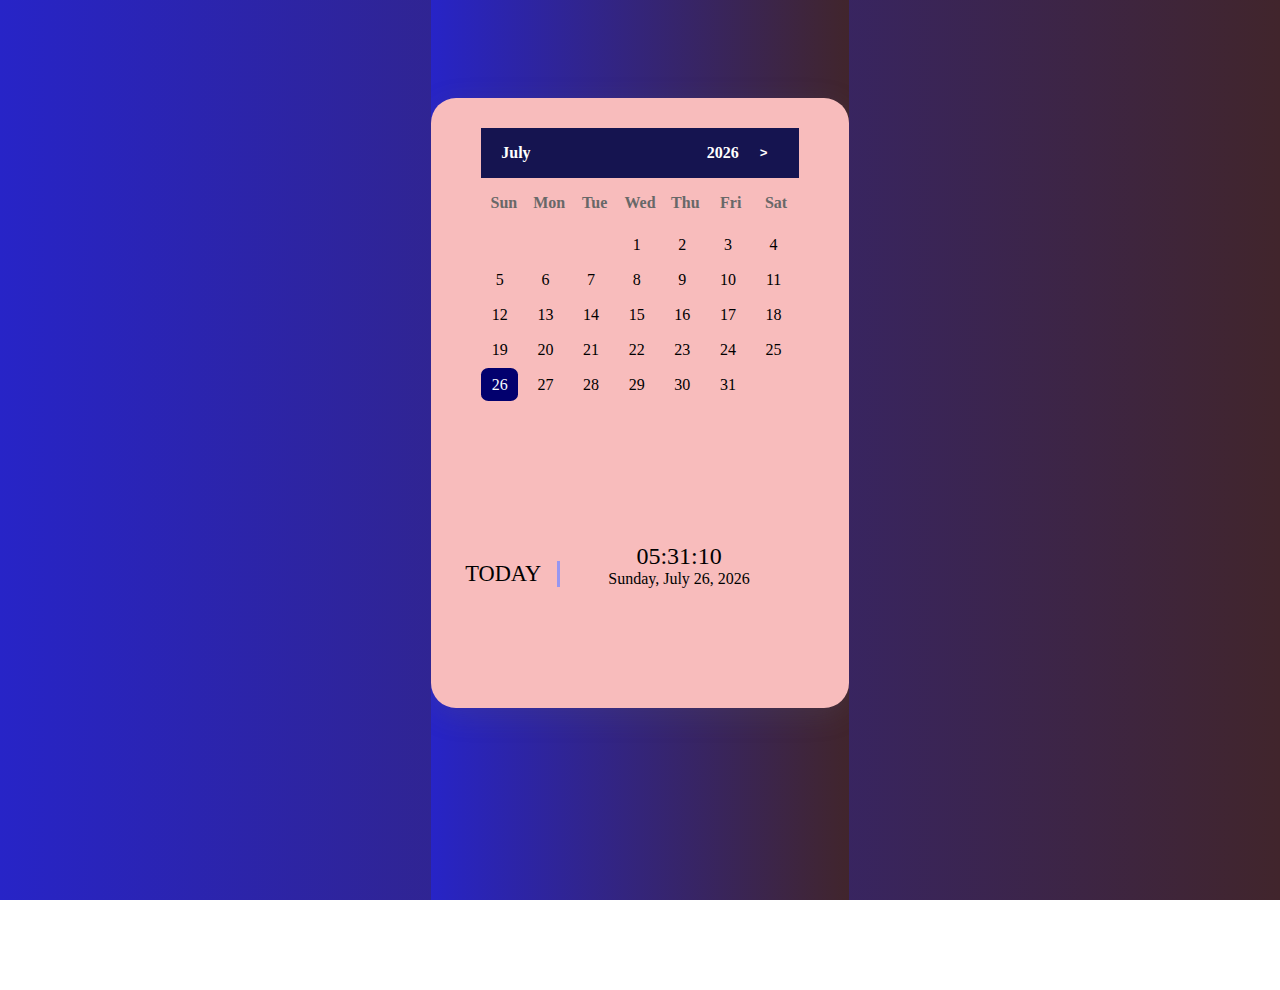
<file: index.html>
<html lang="en">
  <head>
    <meta charset="UTF-8" />
    <meta http-equiv="X-UA-Compatible" content="IE=edge" />
    <meta name="viewport" content="width=device-width, initial-scale=1.0" />
    <title>CALENDAR</title>
    <link rel="stylesheet" href="style.css">
    <script src="java.js" defer></script>
  </head>
  <body>
    <div class="contianer">
      <div class="calendar">
        <div class="calendar-header">
          <span class="month-picker" id="month-picker"> october </span>
          <div class="year-picker" id="year-picker">
            <span class="year-change" id="pre-year">
              <pre></pre>
            </span>
            <span id="year">2022 </span>
            <span class="year-change" id="next-year">
              <pre>></pre>
            </span>
          </div>
        </div>
 
        <div class="calendar-body">
          <div class="calendar-week-days">
            <div>Sun</div>
            <div>Mon</div>
            <div>Tue</div>
            <div>Wed</div>
            <div>Thu</div>
            <div>Fri</div>
            <div>Sat</div>
          </div>
          <div class="calendar-days">
          </div>
        </div>
        <div class="calendar-footer">
        </div>
        <div class="date-time-formate">
          <div class="day-text-formate">TODAY</div>
          <div class="date-time-value">
            <div class="time-formate">05:31:10</div>
            <div class="date-formate">22 - october - 2022</div>
          </div>
        </div>
        <div class="month-list"></div>
      </div>
    </div>
  </body>
</html>
</file>
<file: style.css>
:root {
    --dark-text: #f8fbff;
    --light-body: #f3f8fe;
    --light-main: #fdfdfd;
    --light-second: #c3c2c8;
    --light-hover: #f0f0f0;
    --light-text: #151426;
    --light-btn: #02006e;
    --blue: #0000ff;
    --white: #fff;
    --shadow: rgba(100, 100, 111, 0.2) 0px 7px 29px 0px;
    --font-family: consolas;
  }
  * {
    padding: 0;
    margin: 0;
    box-sizing: border-box;
  }
  html,
  body {
    place-items: center;
    font-family: var(--font-family);
    background:linear-gradient(to right, #2724c7, #41252c);
    overflow: hidden;
  }
  .contianer {
    width: max-content;
    height: max-content;
    position: relative;
    display: flex;
    padding: 2% 0px 0px 0px;
    justify-content: center;
    top: 10%;
    right: 0%;
    width: 100%;
    height: 100%;
  }
  .calendar {
    height: 610px;
    width: max-content;
    background-color: rgb(248, 188, 188);
    border-radius: 25px;
    overflow: hidden;
    padding: 30px 50px 0px 50px;
  }
  .calendar {
    box-shadow: var(--shadow);
  }
  .calendar-header {
    background: #151450;
    display: flex;
    justify-content: space-between;
    align-items: center;
    font-weight: 700;
    color: var(--white);
    padding: 10px;
  }
  .calendar-body {
    pad: 10px;
  }
  .calendar-week-days {
    display: grid;
    grid-template-columns: repeat(7, 1fr);
    font-weight: 600;
    cursor: pointer;
    color:rgb(104, 104, 104);
  }
  .calendar-week-days div:hover {
  color:black;
  transform: scale(1.2);
  transition: all .2s ease-in-out;
  }
  .calendar-week-days div {
    display: grid;
    place-items: center;
    color: var(--bg-second);
    height: 50px;
  }
  .calendar-days {
    display: grid;
    grid-template-columns: repeat(7, 1fr);
    gap: 2px;
    color: var(--color-txt);
  }
  .calendar-days div {
    width: 37px;
    height: 33px;
    display: flex;
    align-items: center;
    justify-content: center;
    padding: 5px;
    position: relative;
    cursor: pointer;
    animation: to-top 1s forwards;
  }
  .month-picker {
    padding: 5px 10px;
    border-radius: 10px;
    cursor: pointer;
  }
  .month-picker:hover {
    background-color: var(--color-hover);
  }
  .month-picker:hover {
    color: var(--color-txt);
  }
  .year-picker {
    display: flex;
    align-items: center;
  }
  .year-change {
    height: 30px;
    width: 30px;
    border-radius: 50%;
    display: grid;
    place-items: center;
    margin: 0px 10px;
    cursor: pointer;
  }
  .year-change:hover {
    background-color: var(--light-btn);
    transition:all .2s ease-in-out ;
    transform: scale(1.12);
  }
  .year-change:hover pre {
    color: var(--bg-body);
  }
  .calendar-footer {
    padding: 10px;
    display: flex;
    justify-content: flex-end;
    align-items: center;
  }
  #year:hover{
    cursor: pointer;
    transform: scale(1.2);
    transition: all 0.2 ease-in-out;
  }
  .calendar-days div span {
    position: absolute;
  }
   .calendar-days div:hover {
    transition: width 0.2s ease-in-out, height 0.2s ease-in-out;
    background-color: #e28098;
    border-radius: 20%;
    color: var(--dark-text);
  }
  .calendar-days div.current-date {
    color: var(--dark-text);
    background-color: var(--light-btn);
    border-radius: 20%;
  }
  .month-list {
    position: relative;
    left: 0;
    top: -50px;
    background-color: #ebebeb;
    color: var(--light-text);
    display: grid;
    grid-template-columns: repeat(3, auto);
    gap: 5px;
    border-radius: 20px;
  }
  .month-list > div {
    display: grid;
    place-content: center;
    margin: 5px 10px;
    transition: all 0.2s ease-in-out;
  }
  .month-list > div > div {
    border-radius: 15px;
    padding: 10px;
    cursor: pointer;
  }
  .month-list > div > div:hover {
    background-color:var(--light-btn);
    color: var(--dark-text);
    transform: scale(0.9);
    transition: all 0.2s ease-in-out;
  }
  .month-list.show {
    visibility: visible;
    pointer-events: visible;
    transition: 0.6s ease-in-out;
    animation: to-left .71s forwards;
  }
  .month-list.hideonce{
    visibility: hidden;
  }
  .month-list.hide {
    animation: to-right 1s forwards;
    visibility: none;
    pointer-events: none;
  }
  .date-time-formate {
    width: max-content;
    height: max-content;
    font-family: Dubai Light, Century Gothic;
    position: relative;
    display: inline;
    top: 140px;
    justify-content: center;
  }
  .day-text-formate {
    font-family: Microsoft JhengHei UI;
    font-size: 1.4rem;
    padding-right: 5%;
    border-right: 3px solid #9796f0;
    position: absolute;
    left: -1rem;
  }
  .date-time-value {
    display: block;
    height: max-content;
    width: max-content;
    position: relative;
    left: 40%;
    top: -18px;
    text-align: center;
  }
  .time-formate {
    font-size: 1.5rem;
  }
  .time-formate.hideTime {
    animation: hidetime 1.5s forwards;
  }
  .day-text-formate.hidetime {
    animation: hidetime 1.5s forwards;
  }
  .date-formate.hideTime {
    animation: hidetime 1.5s forwards;
  }
  .day-text-formate.showtime{
    animation: showtime 1s forwards;
  }
  .time-formate.showtime {
    animation: showtime 1s forwards;
  }
  .date-formate.showtime {
    animation: showtime 1s forwards;
  }
  @keyframes to-top {
    0% {
      transform: translateY(0);
      opacity: 0;
    }
    100% {
      transform: translateY(100%);
      opacity: 1;
    }
  }
  @keyframes to-left {
    0% {
      transform: translatex(230%);
      opacity: 1;
    }
    100% {
      transform: translatex(0);
      opacity: 1;
    }
  }
  @keyframes to-right {
    10% {
      transform: translatex(0);
      opacity: 1;
    }
    100% {
      transform: translatex(-150%);
      opacity: 1;
    }
  }
  @keyframes showtime {
    0% {
      transform: translatex(250%);
      opacity: 1;
    }
    100% {
      transform: translatex(0%);
      opacity: 1;
    }
  }
  @keyframes hidetime {
    0% {
      transform: translatex(0%);
      opacity: 1;
    }
    100% {
      transform: translatex(-370%);
      opacity: 1;
    }
  }
  @media (max-width:375px) {
    .month-list>div{
  
      margin: 5px 0px;
    }
  }
</file>
